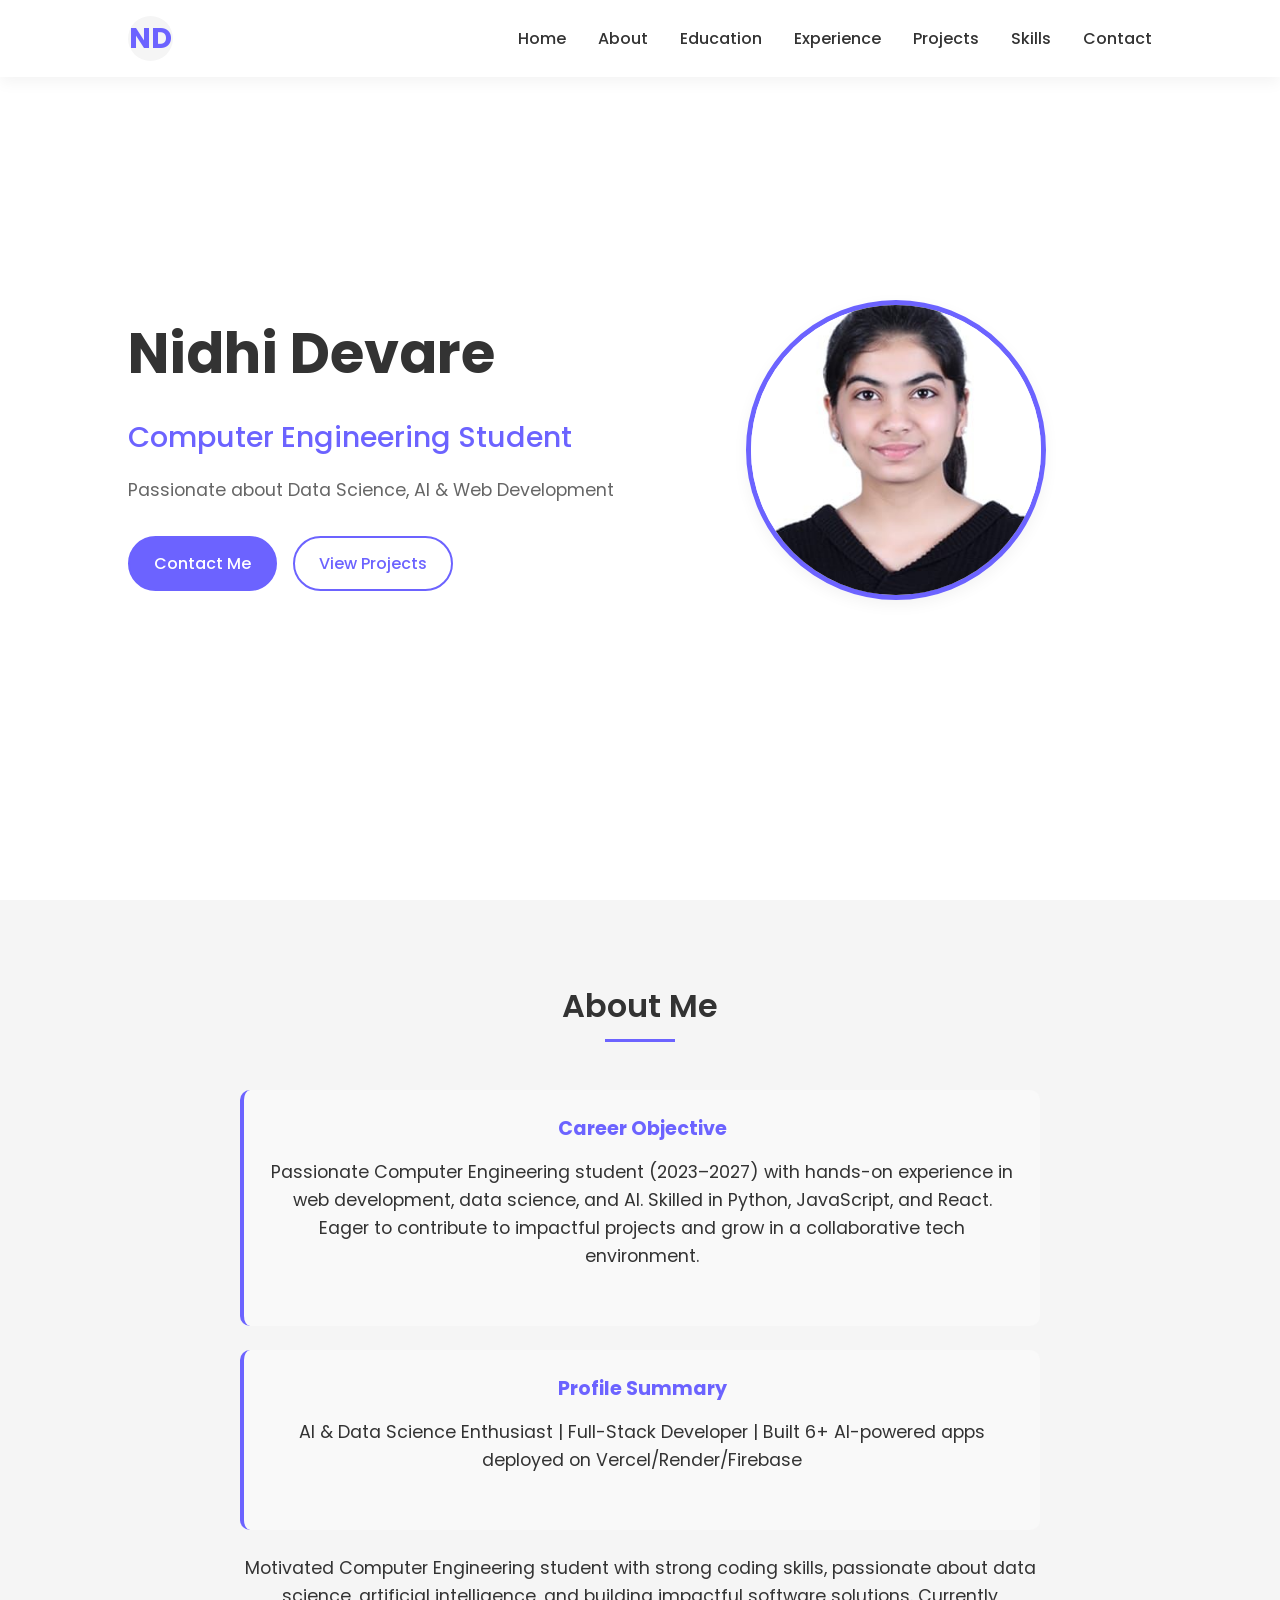
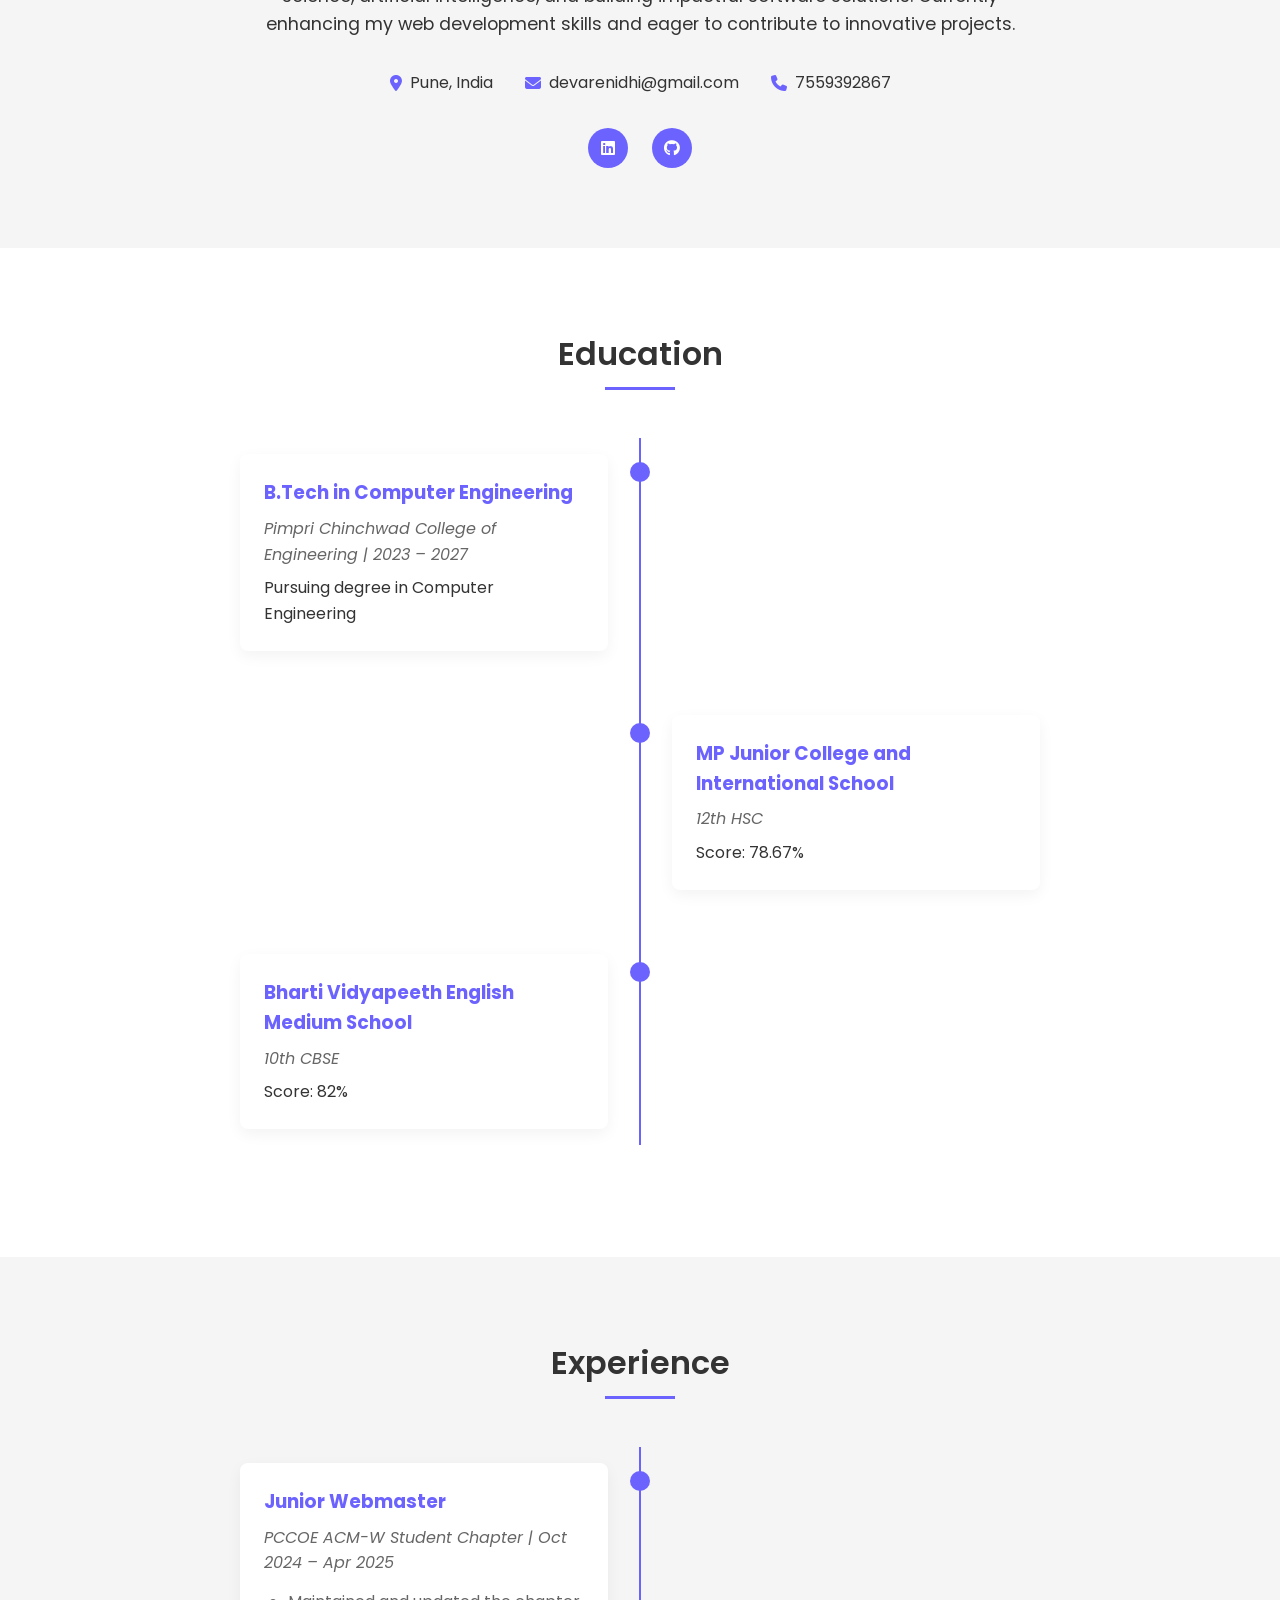
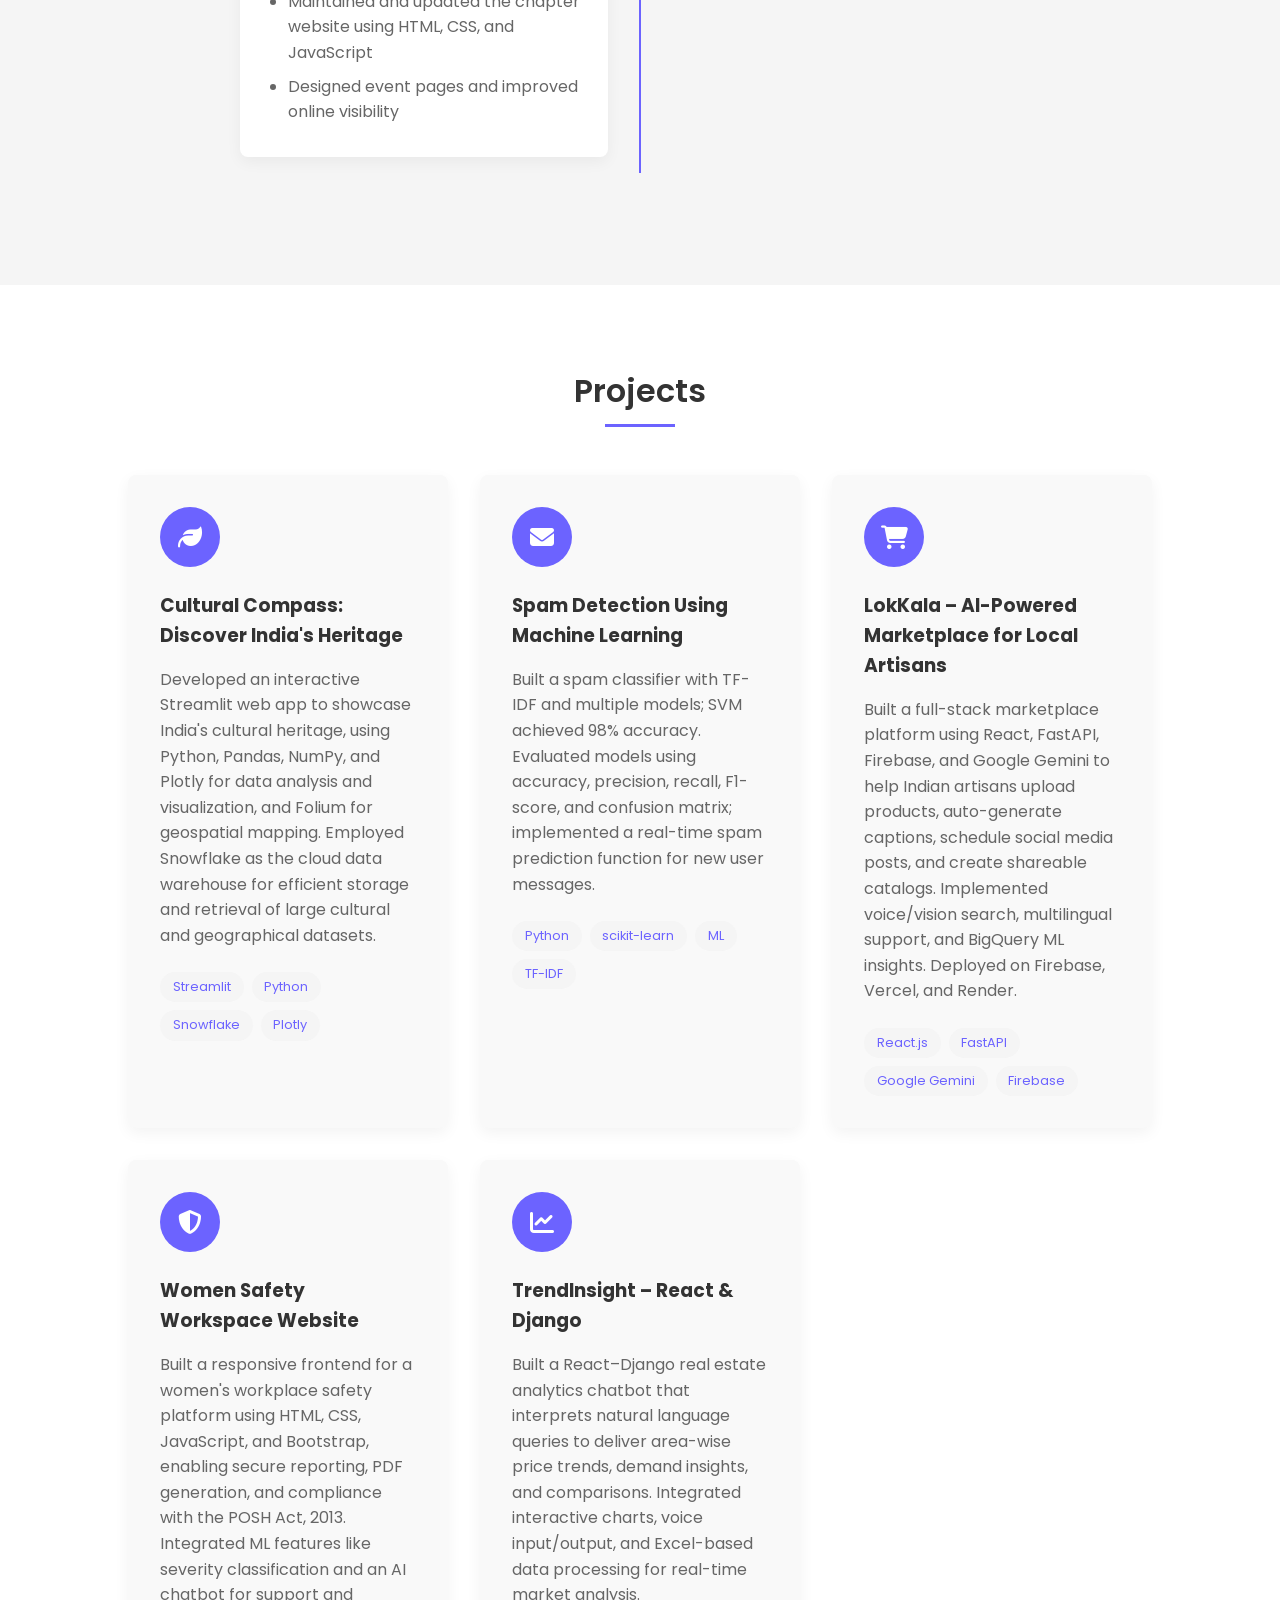
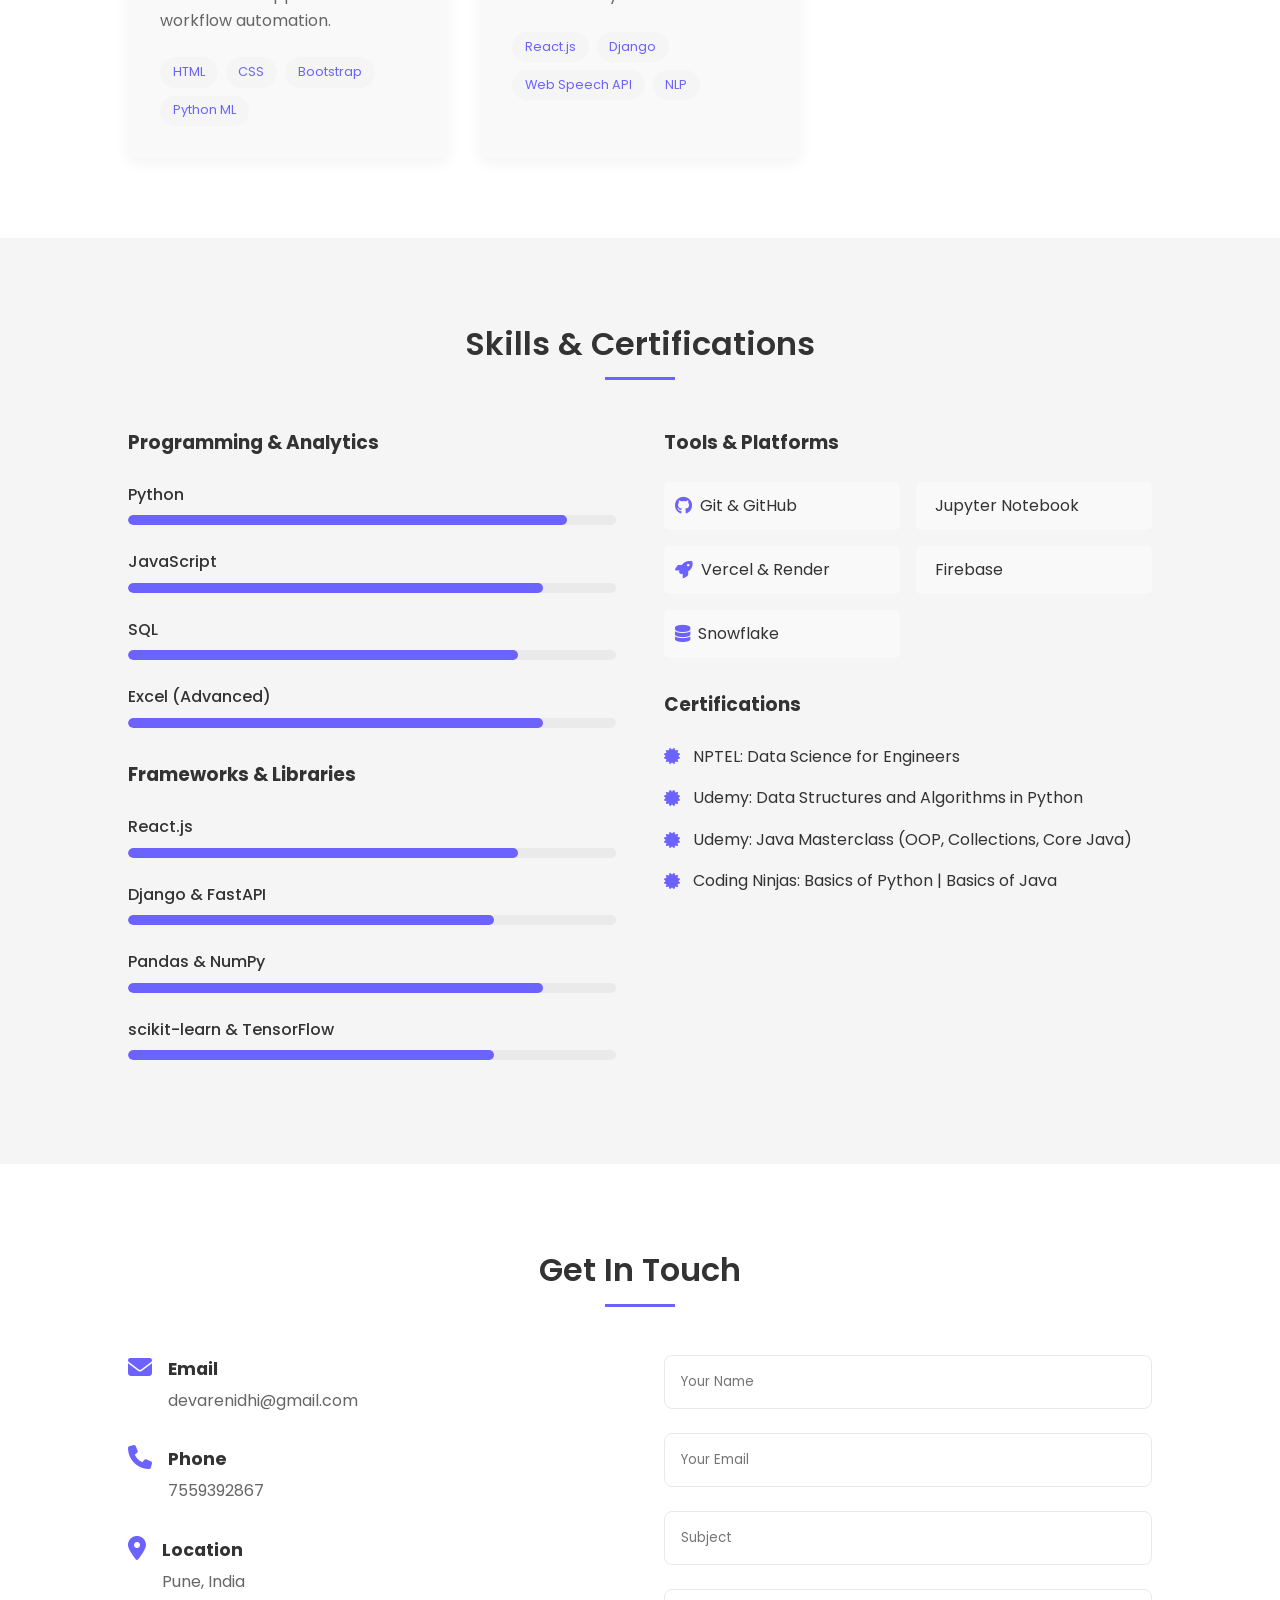
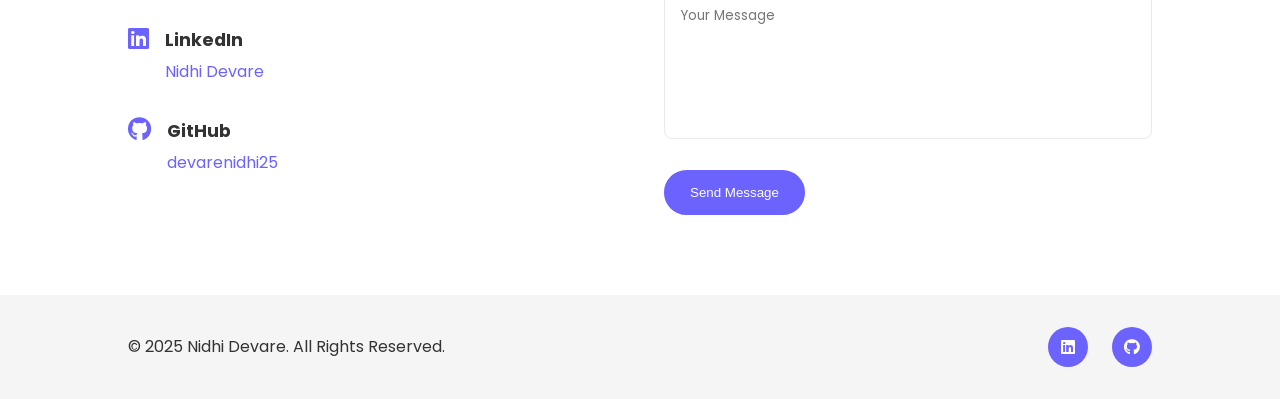
<file: index.html>
<!DOCTYPE html>
<html lang="en">
<head>
    <meta charset="UTF-8">
    <meta name="viewport" content="width=device-width, initial-scale=1.0">
    <title>Nidhi Devare | Portfolio</title>
    <link rel="stylesheet" href="styles.css">
    <link rel="stylesheet" href="https://cdnjs.cloudflare.com/ajax/libs/font-awesome/6.4.0/css/all.min.css">
</head>
<body>
    <header>
        <nav>
            <div class="logo">ND</div>
            <ul class="nav-links">
                <li><a href="#home">Home</a></li>
                <li><a href="#about">About</a></li>
                <li><a href="#education">Education</a></li>
                <li><a href="#experience">Experience</a></li>
                <li><a href="#projects">Projects</a></li>
                <li><a href="#skills">Skills</a></li>
                <li><a href="#contact">Contact</a></li>
            </ul>
        </nav>
    </header>

    <section id="home" class="hero">
        <div class="hero-content">
            <h1>Nidhi Devare</h1>
            <h2>Computer Engineering Student</h2>
            <p>Passionate about Data Science, AI & Web Development</p>
            <div class="hero-buttons">
                <a href="#contact" class="btn primary-btn">Contact Me</a>
                <a href="#projects" class="btn secondary-btn">View Projects</a>
            </div>
        </div>
        <div class="hero-image">
            <img src="nidhi passport.jpeg" alt="Nidhi Devare" class="profile-image">
        </img>
        </div>
    </section>

    <section id="about" class="about">
        <div class="section-header">
            <h2>About Me</h2>
            <div class="underline"></div>
        </div>
        <div class="about-content">
            <div class="objective">
                <h3>Career Objective</h3>
                <p>Passionate Computer Engineering student (2023–2027) with hands-on experience in web development, data science, and AI. Skilled in Python, JavaScript, and React. Eager to contribute to impactful projects and grow in a collaborative tech environment.</p>
            </div>
            <div class="profile-summary">
                <h3>Profile Summary</h3>
                <p>AI & Data Science Enthusiast | Full-Stack Developer | Built 6+ AI-powered apps deployed on Vercel/Render/Firebase</p>
            </div>
            <p style="margin-top: 1.5rem;">Motivated Computer Engineering student with strong coding skills, passionate about data science, artificial intelligence, and building impactful software solutions. Currently enhancing my web development skills and eager to contribute to innovative projects.</p>
            <div class="personal-info">
                <div class="info-item">
                    <i class="fas fa-map-marker-alt"></i>
                    <span>Pune, India</span>
                </div>
                <div class="info-item">
                    <i class="fas fa-envelope"></i>
                    <span>devarenidhi@gmail.com</span>
                </div>
                <div class="info-item">
                    <i class="fas fa-phone"></i>
                    <span>7559392867</span>
                </div>
            </div>
            <div class="social-links">
                <a href="https://www.linkedin.com/in/nidhi-devare-a52881272/" target="_blank" class="social-link">
                    <i class="fab fa-linkedin"></i>
                </a>
                <a href="https://github.com/devarenidhi25" target="_blank" class="social-link">
                    <i class="fab fa-github"></i>
                </a>
            </div>
        </div>
    </section>

    <section id="education" class="education">
        <div class="section-header">
            <h2>Education</h2>
            <div class="underline"></div>
        </div>
        <div class="timeline">
            <div class="timeline-item">
                <div class="timeline-dot"></div>
                <div class="timeline-content">
                    <h3>B.Tech in Computer Engineering</h3>
                    <p class="timeline-date">Pimpri Chinchwad College of Engineering | 2023 – 2027</p>
                    <p>Pursuing degree in Computer Engineering</p>
                </div>
            </div>
            <div class="timeline-item">
                <div class="timeline-dot"></div>
                <div class="timeline-content">
                    <h3>MP Junior College and International School</h3>
                    <p class="timeline-date">12th HSC</p>
                    <p>Score: 78.67%</p>
                </div>
            </div>
            <div class="timeline-item">
                <div class="timeline-dot"></div>
                <div class="timeline-content">
                    <h3>Bharti Vidyapeeth English Medium School</h3>
                    <p class="timeline-date">10th CBSE</p>
                    <p>Score: 82%</p>
                </div>
            </div>
        </div>
    </section>

    <section id="experience" class="experience">
        <div class="section-header">
            <h2>Experience</h2>
            <div class="underline"></div>
        </div>
        <div class="timeline">
            <div class="timeline-item">
                <div class="timeline-dot"></div>
                <div class="timeline-content">
                    <h3>Junior Webmaster</h3>
                    <p class="timeline-date">PCCOE ACM-W Student Chapter | Oct 2024 – Apr 2025</p>
                    <ul class="experience-list">
                        <li>Maintained and updated the chapter website using HTML, CSS, and JavaScript</li>
                        <li>Designed event pages and improved online visibility</li>
                    </ul>
                </div>
            </div>
        </div>
    </section>

    <section id="projects" class="projects">
        <div class="section-header">
            <h2>Projects</h2>
            <div class="underline"></div>
        </div>
        <div class="project-cards">
            <div class="project-card">
                <div class="project-icon">
                    <i class="fas fa-leaf"></i>
                </div>
                <h3>Cultural Compass: Discover India's Heritage</h3>
                <p>Developed an interactive Streamlit web app to showcase India's cultural heritage, using Python, Pandas, NumPy, and Plotly for data analysis and visualization, and Folium for geospatial mapping. Employed Snowflake as the cloud data warehouse for efficient storage and retrieval of large cultural and geographical datasets.</p>
                <div class="project-tags">
                    <span>Streamlit</span>
                    <span>Python</span>
                    <span>Snowflake</span>
                    <span>Plotly</span>
                </div>
            </div>
            <div class="project-card">
                <div class="project-icon">
                    <i class="fas fa-envelope"></i>
                </div>
                <h3>Spam Detection Using Machine Learning</h3>
                <p>Built a spam classifier with TF-IDF and multiple models; SVM achieved 98% accuracy. Evaluated models using accuracy, precision, recall, F1-score, and confusion matrix; implemented a real-time spam prediction function for new user messages.</p>
                <div class="project-tags">
                    <span>Python</span>
                    <span>scikit-learn</span>
                    <span>ML</span>
                    <span>TF-IDF</span>
                </div>
            </div>
            <div class="project-card">
                <div class="project-icon">
                    <i class="fas fa-shopping-cart"></i>
                </div>
                <h3>LokKala – AI-Powered Marketplace for Local Artisans</h3>
                <p>Built a full-stack marketplace platform using React, FastAPI, Firebase, and Google Gemini to help Indian artisans upload products, auto-generate captions, schedule social media posts, and create shareable catalogs. Implemented voice/vision search, multilingual support, and BigQuery ML insights. Deployed on Firebase, Vercel, and Render.</p>
                <div class="project-tags">
                    <span>React.js</span>
                    <span>FastAPI</span>
                    <span>Google Gemini</span>
                    <span>Firebase</span>
                </div>
            </div>
            <div class="project-card">
                <div class="project-icon">
                    <i class="fas fa-shield-alt"></i>
                </div>
                <h3>Women Safety Workspace Website</h3>
                <p>Built a responsive frontend for a women's workplace safety platform using HTML, CSS, JavaScript, and Bootstrap, enabling secure reporting, PDF generation, and compliance with the POSH Act, 2013. Integrated ML features like severity classification and an AI chatbot for support and workflow automation.</p>
                <div class="project-tags">
                    <span>HTML</span>
                    <span>CSS</span>
                    <span>Bootstrap</span>
                    <span>Python ML</span>
                </div>
            </div>
            <div class="project-card">
                <div class="project-icon">
                    <i class="fas fa-chart-line"></i>
                </div>
                <h3>TrendInsight – React & Django</h3>
                <p>Built a React–Django real estate analytics chatbot that interprets natural language queries to deliver area-wise price trends, demand insights, and comparisons. Integrated interactive charts, voice input/output, and Excel-based data processing for real-time market analysis.</p>
                <div class="project-tags">
                    <span>React.js</span>
                    <span>Django</span>
                    <span>Web Speech API</span>
                    <span>NLP</span>
                </div>
            </div>
        </div>
    </section>

    <section id="skills" class="skills">
        <div class="section-header">
            <h2>Skills & Certifications</h2>
            <div class="underline"></div>
        </div>
        <div class="skills-container">
            <div class="skills-column">
                <h3>Programming & Analytics</h3>
                <div class="skill-bars">
                    <div class="skill">
                        <div class="skill-name">Python</div>
                        <div class="skill-bar">
                            <div class="skill-level" style="width: 90%"></div>
                        </div>
                    </div>
                    <div class="skill">
                        <div class="skill-name">JavaScript</div>
                        <div class="skill-bar">
                            <div class="skill-level" style="width: 85%"></div>
                        </div>
                    </div>
                    <div class="skill">
                        <div class="skill-name">SQL</div>
                        <div class="skill-bar">
                            <div class="skill-level" style="width: 80%"></div>
                        </div>
                    </div>
                    <div class="skill">
                        <div class="skill-name">Excel (Advanced)</div>
                        <div class="skill-bar">
                            <div class="skill-level" style="width: 85%"></div>
                        </div>
                    </div>
                </div>
                <h3 style="margin-top: 2rem;">Frameworks & Libraries</h3>
                <div class="skill-bars">
                    <div class="skill">
                        <div class="skill-name">React.js</div>
                        <div class="skill-bar">
                            <div class="skill-level" style="width: 80%"></div>
                        </div>
                    </div>
                    <div class="skill">
                        <div class="skill-name">Django & FastAPI</div>
                        <div class="skill-bar">
                            <div class="skill-level" style="width: 75%"></div>
                        </div>
                    </div>
                    <div class="skill">
                        <div class="skill-name">Pandas & NumPy</div>
                        <div class="skill-bar">
                            <div class="skill-level" style="width: 85%"></div>
                        </div>
                    </div>
                    <div class="skill">
                        <div class="skill-name">scikit-learn & TensorFlow</div>
                        <div class="skill-bar">
                            <div class="skill-level" style="width: 75%"></div>
                        </div>
                    </div>
                </div>
            </div>
            <div class="skills-column">
                <h3>Tools & Platforms</h3>
                <ul class="tool-list">
                    <li><i class="fab fa-github"></i> Git & GitHub</li>
                    <li><i class="fas fa-notebook"></i> Jupyter Notebook</li>
                    <li><i class="fas fa-rocket"></i> Vercel & Render</li>
                    <li><i class="fab fa-firebase"></i> Firebase</li>
                    <li><i class="fas fa-database"></i> Snowflake</li>
                </ul>
                <h3 style="margin-top: 2rem;">Certifications</h3>
                <ul class="certification-list">
                    <li>
                        <i class="fas fa-certificate"></i>
                        <span>NPTEL: Data Science for Engineers</span>
                    </li>
                    <li>
                        <i class="fas fa-certificate"></i>
                        <span>Udemy: Data Structures and Algorithms in Python</span>
                    </li>
                    <li>
                        <i class="fas fa-certificate"></i>
                        <span>Udemy: Java Masterclass (OOP, Collections, Core Java)</span>
                    </li>
                    <li>
                        <i class="fas fa-certificate"></i>
                        <span>Coding Ninjas: Basics of Python | Basics of Java</span>
                    </li>
                </ul>
            </div>
        </div>
    </section>

    <section id="contact" class="contact">
        <div class="section-header">
            <h2>Get In Touch</h2>
            <div class="underline"></div>
        </div>
        <div class="contact-container">
            <div class="contact-info">
                <div class="contact-item">
                    <i class="fas fa-envelope"></i>
                    <div>
                        <h3>Email</h3>
                        <p>devarenidhi@gmail.com</p>
                    </div>
                </div>
                <div class="contact-item">
                    <i class="fas fa-phone"></i>
                    <div>
                        <h3>Phone</h3>
                        <p>7559392867</p>
                    </div>
                </div>
                <div class="contact-item">
                    <i class="fas fa-map-marker-alt"></i>
                    <div>
                        <h3>Location</h3>
                        <p>Pune, India</p>
                    </div>
                </div>
                <div class="contact-item">
                    <i class="fab fa-linkedin"></i>
                    <div>
                        <h3>LinkedIn</h3>
                        <p><a href="https://www.linkedin.com/in/nidhi-devare-a52881272/" target="_blank">Nidhi Devare</a></p>
                    </div>
                </div>
                <div class="contact-item">
                    <i class="fab fa-github"></i>
                    <div>
                        <h3>GitHub</h3>
                        <p><a href="https://github.com/devarenidhi25" target="_blank">devarenidhi25</a></p>
                    </div>
                </div>
            </div>
            <div class="contact-form">
                <form>
                    <div class="form-group">
                        <input type="text" placeholder="Your Name" required>
                    </div>
                    <div class="form-group">
                        <input type="email" placeholder="Your Email" required>
                    </div>
                    <div class="form-group">
                        <input type="text" placeholder="Subject" required>
                    </div>
                    <div class="form-group">
                        <textarea placeholder="Your Message" required></textarea>
                    </div>
                    <button type="submit" class="btn primary-btn">Send Message</button>
                </form>
            </div>
        </div>
    </section>

    <footer>
        <div class="footer-content">
            <p>&copy; 2025 Nidhi Devare. All Rights Reserved.</p>
            <div class="social-links">
                <a href="https://www.linkedin.com/in/nidhi-devare-a52881272/" target="_blank" class="social-link">
                    <i class="fab fa-linkedin"></i>
                </a>
                <a href="https://github.com/devarenidhi25" target="_blank" class="social-link">
                    <i class="fab fa-github"></i>
                </a>
            </div>
        </div>
    </footer>
</body>
</html>
</file>
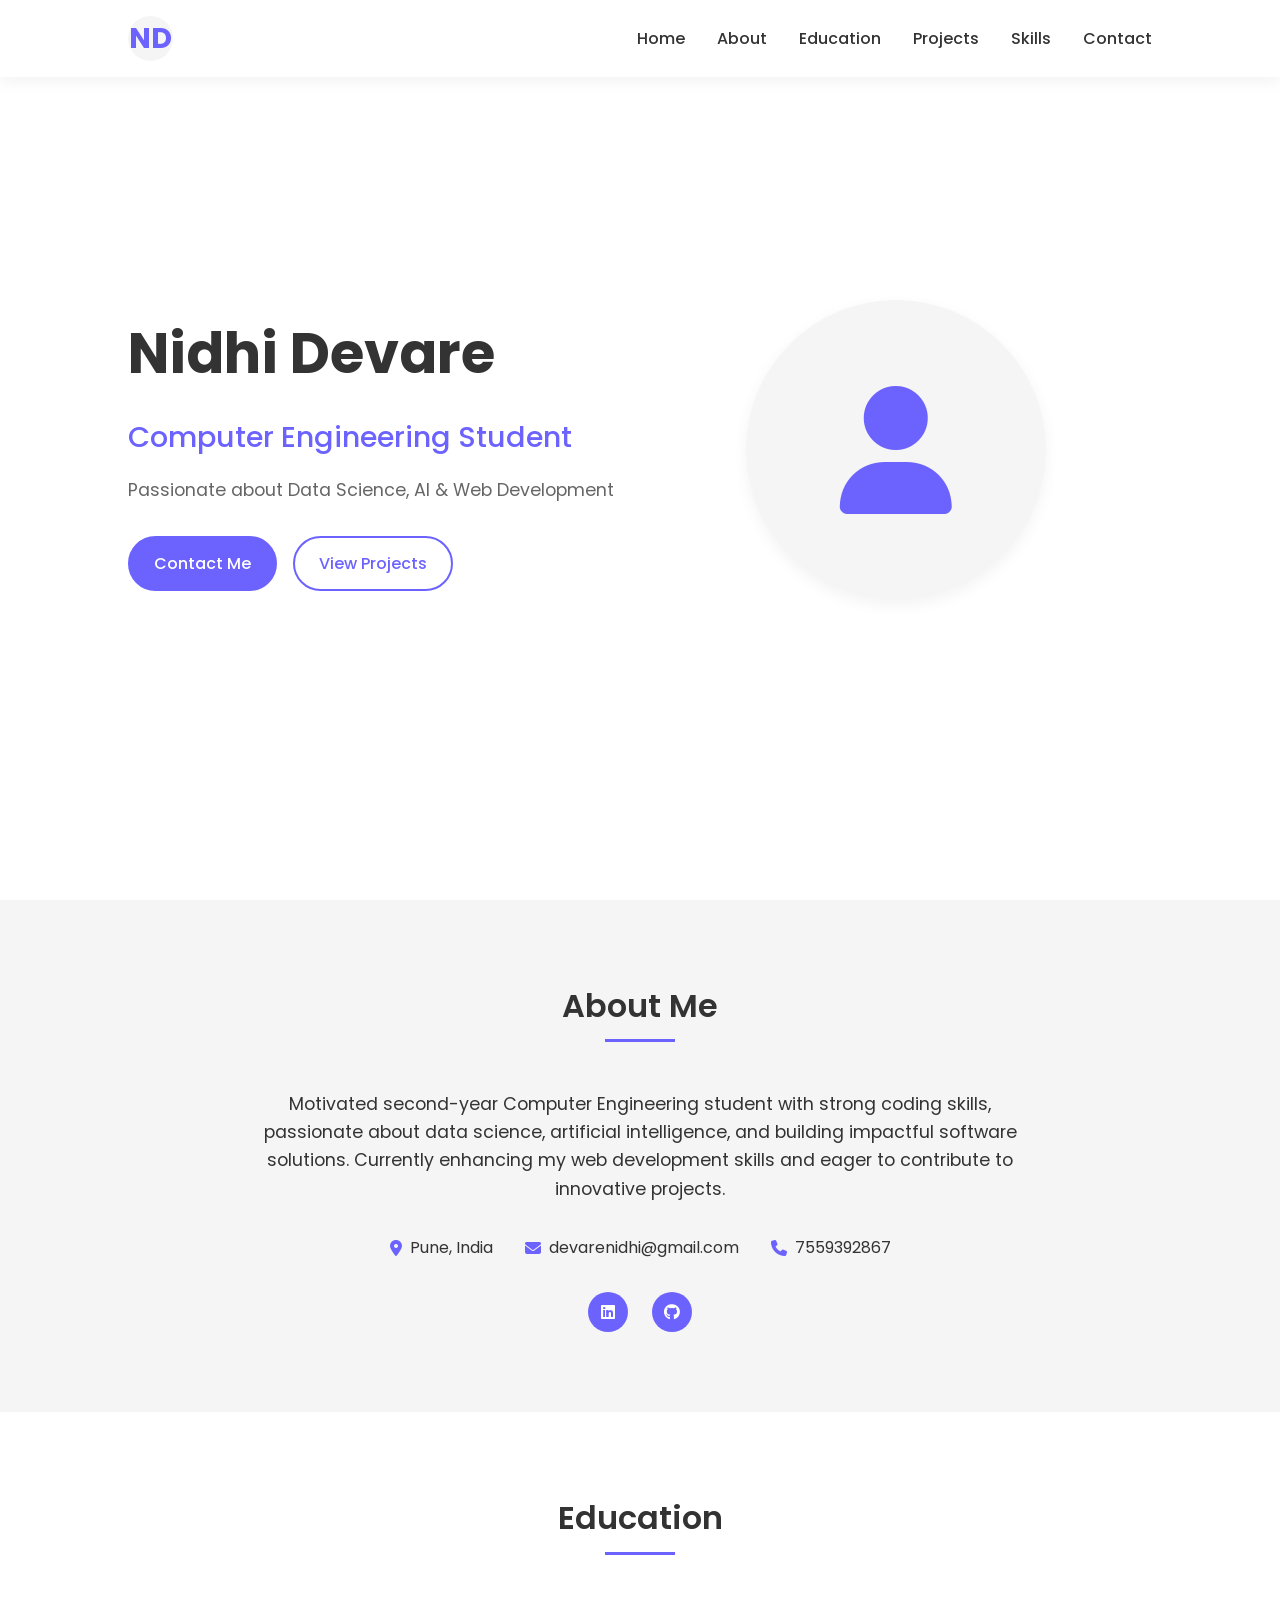
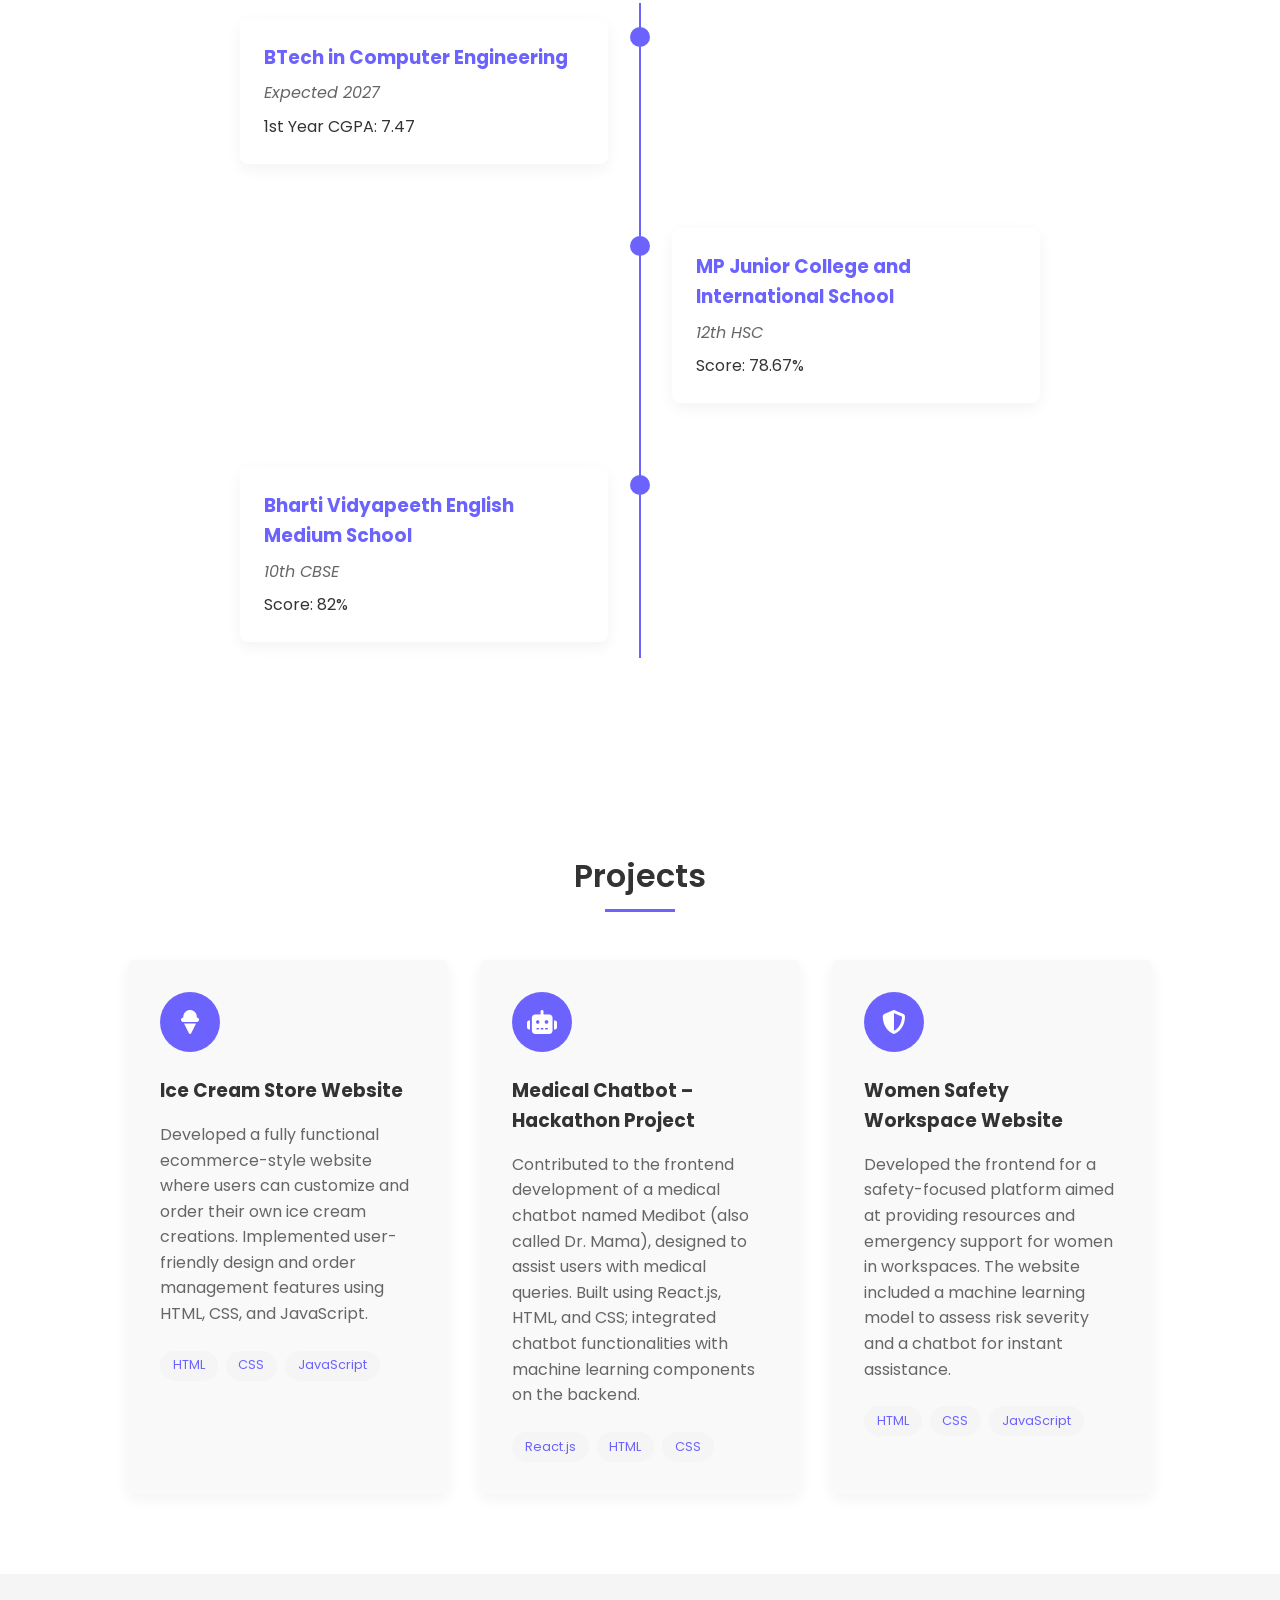
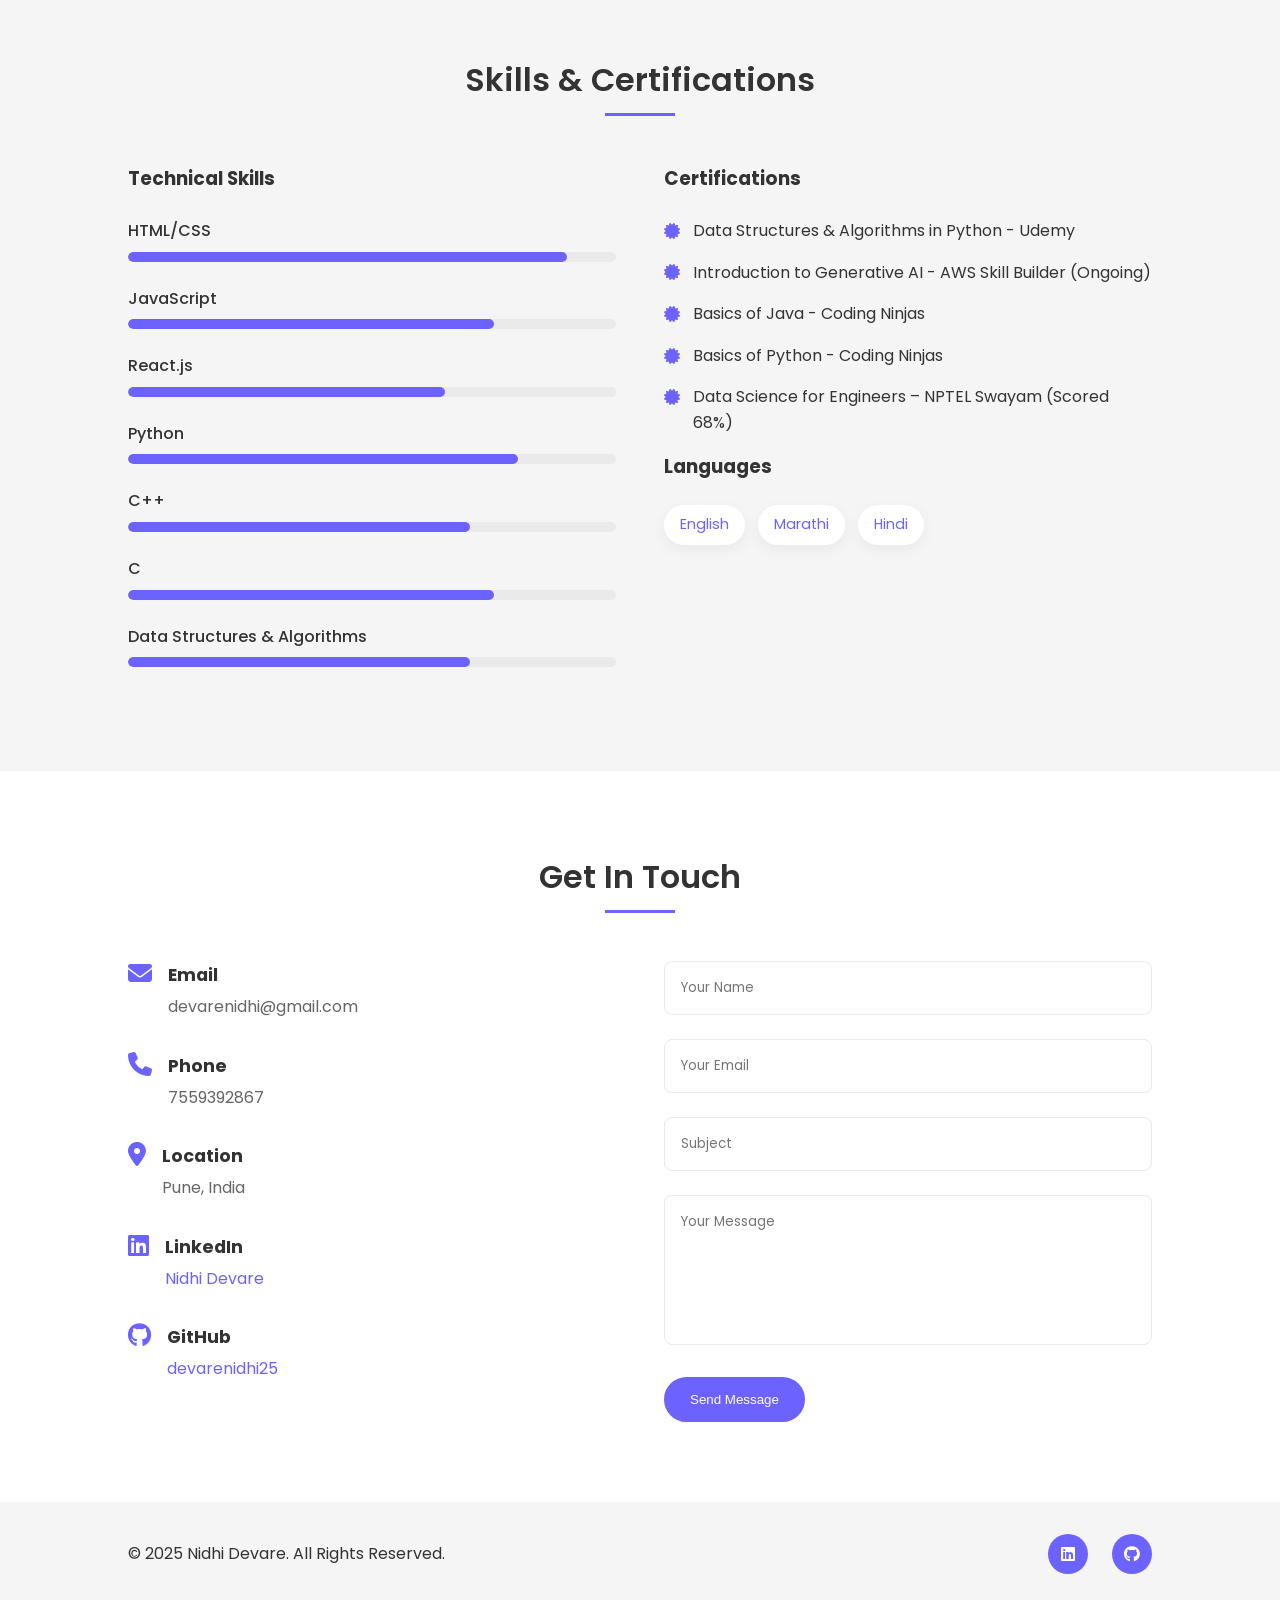
<file: portfolio/index.html>
<!DOCTYPE html>
<html lang="en">
<head>
    <meta charset="UTF-8">
    <meta name="viewport" content="width=device-width, initial-scale=1.0">
    <title>Nidhi Devare | Portfolio</title>
    <link rel="stylesheet" href="styles.css">
    <link rel="stylesheet" href="https://cdnjs.cloudflare.com/ajax/libs/font-awesome/6.4.0/css/all.min.css">
</head>
<body>
    <header>
        <nav>
            <div class="logo">ND</div>
            <ul class="nav-links">
                <li><a href="#home">Home</a></li>
                <li><a href="#about">About</a></li>
                <li><a href="#education">Education</a></li>
                <li><a href="#projects">Projects</a></li>
                <li><a href="#skills">Skills</a></li>
                <li><a href="#contact">Contact</a></li>
            </ul>
        </nav>
    </header>

    <section id="home" class="hero">
        <div class="hero-content">
            <h1>Nidhi Devare</h1>
            <h2>Computer Engineering Student</h2>
            <p>Passionate about Data Science, AI & Web Development</p>
            <div class="hero-buttons">
                <a href="#contact" class="btn primary-btn">Contact Me</a>
                <a href="#projects" class="btn secondary-btn">View Projects</a>
            </div>
        </div>
        <div class="hero-image">
            <div class="profile-placeholder">
                <i class="fas fa-user"></i>
            </div>
        </div>
    </section>

    <section id="about" class="about">
        <div class="section-header">
            <h2>About Me</h2>
            <div class="underline"></div>
        </div>
        <div class="about-content">
            <p>Motivated second-year Computer Engineering student with strong coding skills, passionate about data science, artificial intelligence, and building impactful software solutions. Currently enhancing my web development skills and eager to contribute to innovative projects.</p>
            <div class="personal-info">
                <div class="info-item">
                    <i class="fas fa-map-marker-alt"></i>
                    <span>Pune, India</span>
                </div>
                <div class="info-item">
                    <i class="fas fa-envelope"></i>
                    <span>devarenidhi@gmail.com</span>
                </div>
                <div class="info-item">
                    <i class="fas fa-phone"></i>
                    <span>7559392867</span>
                </div>
            </div>
            <div class="social-links">
                <a href="https://www.linkedin.com/in/nidhi-devare-a52881272/" target="_blank" class="social-link">
                    <i class="fab fa-linkedin"></i>
                </a>
                <a href="https://github.com/devarenidhi25" target="_blank" class="social-link">
                    <i class="fab fa-github"></i>
                </a>
            </div>
        </div>
    </section>

    <section id="education" class="education">
        <div class="section-header">
            <h2>Education</h2>
            <div class="underline"></div>
        </div>
        <div class="timeline">
            <div class="timeline-item">
                <div class="timeline-dot"></div>
                <div class="timeline-content">
                    <h3>BTech in Computer Engineering</h3>
                    <p class="timeline-date">Expected 2027</p>
                    <p>1st Year CGPA: 7.47</p>
                </div>
            </div>
            <div class="timeline-item">
                <div class="timeline-dot"></div>
                <div class="timeline-content">
                    <h3>MP Junior College and International School</h3>
                    <p class="timeline-date">12th HSC</p>
                    <p>Score: 78.67%</p>
                </div>
            </div>
            <div class="timeline-item">
                <div class="timeline-dot"></div>
                <div class="timeline-content">
                    <h3>Bharti Vidyapeeth English Medium School</h3>
                    <p class="timeline-date">10th CBSE</p>
                    <p>Score: 82%</p>
                </div>
            </div>
        </div>
    </section>

    <section id="projects" class="projects">
        <div class="section-header">
            <h2>Projects</h2>
            <div class="underline"></div>
        </div>
        <div class="project-cards">
            <div class="project-card">
                <div class="project-icon">
                    <i class="fas fa-ice-cream"></i>
                </div>
                <h3>Ice Cream Store Website</h3>
                <p>Developed a fully functional ecommerce-style website where users can customize and order their own ice cream creations. Implemented user-friendly design and order management features using HTML, CSS, and JavaScript.</p>
                <div class="project-tags">
                    <span>HTML</span>
                    <span>CSS</span>
                    <span>JavaScript</span>
                </div>
            </div>
            <div class="project-card">
                <div class="project-icon">
                    <i class="fas fa-robot"></i>
                </div>
                <h3>Medical Chatbot – Hackathon Project</h3>
                <p>Contributed to the frontend development of a medical chatbot named Medibot (also called Dr. Mama), designed to assist users with medical queries. Built using React.js, HTML, and CSS; integrated chatbot functionalities with machine learning components on the backend.</p>
                <div class="project-tags">
                    <span>React.js</span>
                    <span>HTML</span>
                    <span>CSS</span>
                </div>
            </div>
            <div class="project-card">
                <div class="project-icon">
                    <i class="fas fa-shield-alt"></i>
                </div>
                <h3>Women Safety Workspace Website</h3>
                <p>Developed the frontend for a safety-focused platform aimed at providing resources and emergency support for women in workspaces. The website included a machine learning model to assess risk severity and a chatbot for instant assistance.</p>
                <div class="project-tags">
                    <span>HTML</span>
                    <span>CSS</span>
                    <span>JavaScript</span>
                </div>
            </div>
        </div>
    </section>

    <section id="skills" class="skills">
        <div class="section-header">
            <h2>Skills & Certifications</h2>
            <div class="underline"></div>
        </div>
        <div class="skills-container">
            <div class="skills-column">
                <h3>Technical Skills</h3>
                <div class="skill-bars">
                    <div class="skill">
                        <div class="skill-name">HTML/CSS</div>
                        <div class="skill-bar">
                            <div class="skill-level" style="width: 90%"></div>
                        </div>
                    </div>
                    <div class="skill">
                        <div class="skill-name">JavaScript</div>
                        <div class="skill-bar">
                            <div class="skill-level" style="width: 75%"></div>
                        </div>
                    </div>
                    <div class="skill">
                        <div class="skill-name">React.js</div>
                        <div class="skill-bar">
                            <div class="skill-level" style="width: 65%"></div>
                        </div>
                    </div>
                    <div class="skill">
                        <div class="skill-name">Python</div>
                        <div class="skill-bar">
                            <div class="skill-level" style="width: 80%"></div>
                        </div>
                    </div>
                    <div class="skill">
                        <div class="skill-name">C++</div>
                        <div class="skill-bar">
                            <div class="skill-level" style="width: 70%"></div>
                        </div>
                    </div>
                    <div class="skill">
                        <div class="skill-name">C</div>
                        <div class="skill-bar">
                            <div class="skill-level" style="width: 75%"></div>
                        </div>
                    </div>
                    <div class="skill">
                        <div class="skill-name">Data Structures & Algorithms</div>
                        <div class="skill-bar">
                            <div class="skill-level" style="width: 70%"></div>
                        </div>
                    </div>
                </div>
            </div>
            <div class="skills-column">
                <h3>Certifications</h3>
                <ul class="certification-list">
                    <li>
                        <i class="fas fa-certificate"></i>
                        <span>Data Structures & Algorithms in Python - Udemy</span>
                    </li>
                    <li>
                        <i class="fas fa-certificate"></i>
                        <span>Introduction to Generative AI - AWS Skill Builder (Ongoing)</span>
                    </li>
                    <li>
                        <i class="fas fa-certificate"></i>
                        <span>Basics of Java - Coding Ninjas</span>
                    </li>
                    <li>
                        <i class="fas fa-certificate"></i>
                        <span>Basics of Python - Coding Ninjas</span>
                    </li>
                    <li>
                        <i class="fas fa-certificate"></i>
                        <span>Data Science for Engineers – NPTEL Swayam (Scored 68%)</span>
                    </li>
                </ul>
                <h3>Languages</h3>
                <div class="languages">
                    <span class="language-tag">English</span>
                    <span class="language-tag">Marathi</span>
                    <span class="language-tag">Hindi</span>
                </div>
            </div>
        </div>
    </section>

    <section id="contact" class="contact">
        <div class="section-header">
            <h2>Get In Touch</h2>
            <div class="underline"></div>
        </div>
        <div class="contact-container">
            <div class="contact-info">
                <div class="contact-item">
                    <i class="fas fa-envelope"></i>
                    <div>
                        <h3>Email</h3>
                        <p>devarenidhi@gmail.com</p>
                    </div>
                </div>
                <div class="contact-item">
                    <i class="fas fa-phone"></i>
                    <div>
                        <h3>Phone</h3>
                        <p>7559392867</p>
                    </div>
                </div>
                <div class="contact-item">
                    <i class="fas fa-map-marker-alt"></i>
                    <div>
                        <h3>Location</h3>
                        <p>Pune, India</p>
                    </div>
                </div>
                <div class="contact-item">
                    <i class="fab fa-linkedin"></i>
                    <div>
                        <h3>LinkedIn</h3>
                        <p><a href="https://www.linkedin.com/in/nidhi-devare-a52881272/" target="_blank">Nidhi Devare</a></p>
                    </div>
                </div>
                <div class="contact-item">
                    <i class="fab fa-github"></i>
                    <div>
                        <h3>GitHub</h3>
                        <p><a href="https://github.com/devarenidhi25" target="_blank">devarenidhi25</a></p>
                    </div>
                </div>
            </div>
            <div class="contact-form">
                <form>
                    <div class="form-group">
                        <input type="text" placeholder="Your Name" required>
                    </div>
                    <div class="form-group">
                        <input type="email" placeholder="Your Email" required>
                    </div>
                    <div class="form-group">
                        <input type="text" placeholder="Subject" required>
                    </div>
                    <div class="form-group">
                        <textarea placeholder="Your Message" required></textarea>
                    </div>
                    <button type="submit" class="btn primary-btn">Send Message</button>
                </form>
            </div>
        </div>
    </section>

    <footer>
        <div class="footer-content">
            <p>&copy; 2025 Nidhi Devare. All Rights Reserved.</p>
            <div class="social-links">
                <a href="https://www.linkedin.com/in/nidhi-devare-a52881272/" target="_blank" class="social-link">
                    <i class="fab fa-linkedin"></i>
                </a>
                <a href="https://github.com/devarenidhi25" target="_blank" class="social-link">
                    <i class="fab fa-github"></i>
                </a>
            </div>
        </div>
    </footer>
</body>
</html>
</file>
<file: styles.css>
/* Base Styles */
@import url("https://fonts.googleapis.com/css2?family=Poppins:wght@300;400;500;600;700&display=swap");

:root {
  --primary-color: #6c63ff;
  --secondary-color: #f5f5f5;
  --text-color: #333;
  --light-text: #666;
  --background: #ffffff;
  --card-bg: #f9f9f9;
  --border-color: #eaeaea;
  --shadow: 0 5px 15px rgba(0, 0, 0, 0.05);
  --transition: all 0.3s ease;
}

/* Animations */
@keyframes fadeInUp {
  from {
    opacity: 0;
    transform: translateY(30px);
  }
  to {
    opacity: 1;
    transform: translateY(0);
  }
}

@keyframes float {
  0%, 100% {
    transform: translateY(0px);
  }
  50% {
    transform: translateY(-15px);
  }
}

@keyframes pulse {
  0%, 100% {
    box-shadow: 0 5px 15px rgba(0, 0, 0, 0.05), 0 0 0 0 rgba(108, 99, 255, 0.7);
  }
  50% {
    box-shadow: 0 5px 15px rgba(0, 0, 0, 0.05), 0 0 0 10px rgba(108, 99, 255, 0);
  }
}

* {
  margin: 0;
  padding: 0;
  box-sizing: border-box;
}

html {
  scroll-behavior: smooth;
}

body {
  font-family: "Poppins", sans-serif;
  line-height: 1.6;
  color: var(--text-color);
  background-color: var(--background);
}

a {
  text-decoration: none;
  color: inherit;
}

ul {
  list-style: none;
}

.section-header {
  text-align: center;
  margin-bottom: 3rem;
}

.section-header h2 {
  font-size: 2rem;
  font-weight: 600;
  color: var(--text-color);
  margin-bottom: 0.5rem;
}

.underline {
  height: 3px;
  width: 70px;
  background-color: var(--primary-color);
  margin: 0 auto;
}

.btn {
  display: inline-block;
  padding: 0.8rem 1.5rem;
  border-radius: 30px;
  font-weight: 500;
  cursor: pointer;
  transition: var(--transition);
}

.primary-btn {
  background-color: var(--primary-color);
  color: white;
  border: 2px solid var(--primary-color);
}

.primary-btn:hover {
  background-color: transparent;
  color: var(--primary-color);
}

.secondary-btn {
  background-color: transparent;
  color: var(--primary-color);
  border: 2px solid var(--primary-color);
}

.secondary-btn:hover {
  background-color: var(--primary-color);
  color: white;
}

section {
  padding: 5rem 10%;
}

/* Header & Navigation */
header {
  position: fixed;
  top: 0;
  left: 0;
  width: 100%;
  background-color: rgba(255, 255, 255, 0.95);
  box-shadow: var(--shadow);
  z-index: 1000;
  padding: 1rem 10%;
}

nav {
  display: flex;
  justify-content: space-between;
  align-items: center;
}

.logo {
  font-size: 1.8rem;
  font-weight: 700;
  color: var(--primary-color);
  background-color: var(--secondary-color);
  width: 45px;
  height: 45px;
  border-radius: 50%;
  display: flex;
  align-items: center;
  justify-content: center;
}

.nav-links {
  display: flex;
  gap: 2rem;
}

.nav-links a {
  font-weight: 500;
  transition: var(--transition);
}

.nav-links a:hover {
  color: var(--primary-color);
}

/* Hero Section */
.hero {
  min-height: 100vh;
  display: flex;
  align-items: center;
  justify-content: space-between;
  padding-top: 5rem;
}

.hero-content {
  flex: 1;
}

.hero-content h1 {
  font-size: 3.5rem;
  font-weight: 700;
  margin-bottom: 1rem;
  color: var(--text-color);
}

.hero-content h2 {
  font-size: 1.8rem;
  font-weight: 500;
  color: var(--primary-color);
  margin-bottom: 1rem;
}

.hero-content p {
  font-size: 1.1rem;
  color: var(--light-text);
  margin-bottom: 2rem;
}

.hero-buttons {
  display: flex;
  gap: 1rem;
}

.hero-image {
  flex: 1;
  display: flex;
  justify-content: center;
  align-items: center;
}

.profile-placeholder {
  width: 300px;
  height: 300px;
  background-color: var(--secondary-color);
  border-radius: 50%;
  display: flex;
  justify-content: center;
  align-items: center;
  box-shadow: var(--shadow);
}

.profile-placeholder i {
  font-size: 8rem;
  color: var(--primary-color);
}

.profile-image {
  width: 300px;
  height: 300px;
  border-radius: 50%;
  object-fit: cover;
  box-shadow: var(--shadow);
  border: 5px solid var(--primary-color);
  animation: fadeInUp 0.8s ease-out, float 4s ease-in-out infinite, pulse 2s ease-in-out infinite;
  transition: transform 0.3s ease;
}

.profile-image:hover {
  transform: scale(1.05);
}

/* About Section */
.about {
  background-color: var(--secondary-color);
}

.about-content {
  max-width: 800px;
  margin: 0 auto;
  text-align: center;
}

.about-content p {
  margin-bottom: 2rem;
  font-size: 1.1rem;
}

.personal-info {
  display: flex;
  justify-content: center;
  flex-wrap: wrap;
  gap: 2rem;
  margin-bottom: 2rem;
}

.info-item {
  display: flex;
  align-items: center;
  gap: 0.5rem;
}

.info-item i {
  color: var(--primary-color);
}

.social-links {
  display: flex;
  justify-content: center;
  gap: 1.5rem;
}

.social-link {
  width: 40px;
  height: 40px;
  background-color: var(--primary-color);
  color: white;
  border-radius: 50%;
  display: flex;
  justify-content: center;
  align-items: center;
  transition: var(--transition);
}

.social-link:hover {
  transform: translateY(-5px);
}

/* Education Section */
.timeline {
  position: relative;
  max-width: 800px;
  margin: 0 auto;
}

.timeline::before {
  content: "";
  position: absolute;
  width: 2px;
  background-color: var(--primary-color);
  top: 0;
  bottom: 0;
  left: 50%;
  transform: translateX(-50%);
}

.timeline-item {
  padding: 1rem 0;
  position: relative;
  width: 50%;
  left: 0;
  margin-bottom: 2rem;
}

.timeline-item:nth-child(even) {
  left: 50%;
}

.timeline-dot {
  position: absolute;
  width: 20px;
  height: 20px;
  background-color: var(--primary-color);
  border-radius: 50%;
  top: 1.5rem;
  right: -10px;
  z-index: 1;
}

.timeline-item:nth-child(even) .timeline-dot {
  left: -10px;
}

.timeline-content {
  padding: 1.5rem;
  background-color: white;
  border-radius: 8px;
  box-shadow: var(--shadow);
  margin-right: 2rem;
}

.timeline-item:nth-child(even) .timeline-content {
  margin-right: 0;
  margin-left: 2rem;
}

.timeline-content h3 {
  margin-bottom: 0.5rem;
  color: var(--primary-color);
}

.timeline-date {
  font-style: italic;
  color: var(--light-text);
  margin-bottom: 0.5rem;
}

/* Projects Section */
.project-cards {
  display: grid;
  grid-template-columns: repeat(auto-fit, minmax(300px, 1fr));
  gap: 2rem;
}

.project-card {
  background-color: var(--card-bg);
  border-radius: 8px;
  padding: 2rem;
  box-shadow: var(--shadow);
  transition: var(--transition);
}

.project-card:hover {
  transform: translateY(-10px);
}

.project-icon {
  width: 60px;
  height: 60px;
  background-color: var(--primary-color);
  color: white;
  border-radius: 50%;
  display: flex;
  justify-content: center;
  align-items: center;
  margin-bottom: 1.5rem;
}

.project-icon i {
  font-size: 1.5rem;
}

.project-card h3 {
  margin-bottom: 1rem;
  color: var(--text-color);
}

.project-card p {
  margin-bottom: 1.5rem;
  color: var(--light-text);
}

.project-tags {
  display: flex;
  flex-wrap: wrap;
  gap: 0.5rem;
}

.project-tags span {
  background-color: var(--secondary-color);
  color: var(--primary-color);
  padding: 0.3rem 0.8rem;
  border-radius: 20px;
  font-size: 0.8rem;
}

/* Skills Section */
.skills {
  background-color: var(--secondary-color);
}

.skills-container {
  display: grid;
  grid-template-columns: repeat(auto-fit, minmax(300px, 1fr));
  gap: 3rem;
}

.skills-column h3 {
  margin-bottom: 1.5rem;
  color: var(--text-color);
}

.skill {
  margin-bottom: 1.5rem;
}

.skill-name {
  margin-bottom: 0.5rem;
  font-weight: 500;
}

.skill-bar {
  height: 10px;
  background-color: var(--border-color);
  border-radius: 5px;
  overflow: hidden;
}

.skill-level {
  height: 100%;
  background-color: var(--primary-color);
  border-radius: 5px;
}

.certification-list li {
  display: flex;
  align-items: flex-start;
  gap: 0.8rem;
  margin-bottom: 1rem;
}

.certification-list i {
  color: var(--primary-color);
  margin-top: 0.3rem;
}

.languages {
  display: flex;
  flex-wrap: wrap;
  gap: 0.8rem;
  margin-top: 1rem;
}

.language-tag {
  background-color: white;
  color: var(--primary-color);
  padding: 0.5rem 1rem;
  border-radius: 20px;
  font-size: 0.9rem;
  box-shadow: var(--shadow);
}

/* Contact Section */
.contact-container {
  display: grid;
  grid-template-columns: repeat(auto-fit, minmax(300px, 1fr));
  gap: 3rem;
}

.contact-item {
  display: flex;
  align-items: flex-start;
  gap: 1rem;
  margin-bottom: 2rem;
}

.contact-item i {
  font-size: 1.5rem;
  color: var(--primary-color);
}

.contact-item h3 {
  margin-bottom: 0.3rem;
  font-size: 1.1rem;
}

.contact-item p {
  color: var(--light-text);
}

.contact-item a {
  color: var(--primary-color);
}

.form-group {
  margin-bottom: 1.5rem;
}

.form-group input,
.form-group textarea {
  width: 100%;
  padding: 1rem;
  border: 1px solid var(--border-color);
  border-radius: 8px;
  font-family: "Poppins", sans-serif;
  transition: var(--transition);
}

.form-group textarea {
  height: 150px;
  resize: none;
}

.form-group input:focus,
.form-group textarea:focus {
  outline: none;
  border-color: var(--primary-color);
}

/* About Section Styles */
.objective,
.profile-summary {
  background-color: var(--card-bg);
  padding: 1.5rem;
  border-radius: 10px;
  margin-bottom: 1.5rem;
  border-left: 4px solid var(--primary-color);
}

.objective h3,
.profile-summary h3 {
  color: var(--primary-color);
  margin-bottom: 0.8rem;
  font-size: 1.2rem;
}

/* Experience Section */
.experience {
  background-color: var(--secondary-color);
}

.experience-list {
  list-style-type: disc;
  margin-left: 1.5rem;
  margin-top: 0.8rem;
}

.experience-list li {
  margin-bottom: 0.5rem;
  color: var(--light-text);
}

/* Tool List Styles */
.tool-list {
  list-style: none;
  display: grid;
  grid-template-columns: 1fr 1fr;
  gap: 1rem;
}

.tool-list li {
  display: flex;
  align-items: center;
  gap: 0.5rem;
  padding: 0.7rem;
  background-color: var(--card-bg);
  border-radius: 5px;
}

.tool-list i {
  color: var(--primary-color);
  font-size: 1.1rem;
}

/* Footer */
footer {
  background-color: var(--secondary-color);
  padding: 2rem 10%;
  text-align: center;
}

.footer-content {
  display: flex;
  justify-content: space-between;
  align-items: center;
  flex-wrap: wrap;
  gap: 1rem;
}

/* Responsive Design */
@media (max-width: 992px) {
  section {
    padding: 4rem 5%;
  }

  header {
    padding: 1rem 5%;
  }

  .hero {
    flex-direction: column;
    text-align: center;
    gap: 3rem;
  }

  .hero-content h1 {
    font-size: 2.8rem;
  }

  .hero-buttons {
    justify-content: center;
  }

  .timeline::before {
    left: 30px;
  }

  .timeline-item {
    width: 100%;
    left: 0;
  }

  .timeline-item:nth-child(even) {
    left: 0;
  }

  .timeline-dot {
    left: 30px;
    right: auto;
  }

  .timeline-item:nth-child(even) .timeline-dot {
    left: 30px;
  }

  .timeline-content {
    margin-left: 60px;
    margin-right: 0;
  }

  .timeline-item:nth-child(even) .timeline-content {
    margin-left: 60px;
  }

  .footer-content {
    justify-content: center;
  }
}

@media (max-width: 768px) {
  .nav-links {
    display: none;
  }

  .hero-content h1 {
    font-size: 2.5rem;
  }

  .hero-content h2 {
    font-size: 1.5rem;
  }

  .profile-placeholder {
    width: 250px;
    height: 250px;
  }

  .profile-placeholder i {
    font-size: 6rem;
  }
}

@media (max-width: 576px) {
  .hero-content h1 {
    font-size: 2rem;
  }

  .profile-placeholder {
    width: 200px;
    height: 200px;
  }

  .profile-placeholder i {
    font-size: 5rem;
  }

  .personal-info {
    flex-direction: column;
    gap: 1rem;
  }
}
</file>
<file: portfolio/styles.css>
/* Base Styles */
@import url("https://fonts.googleapis.com/css2?family=Poppins:wght@300;400;500;600;700&display=swap");

:root {
  --primary-color: #6c63ff;
  --secondary-color: #f5f5f5;
  --text-color: #333;
  --light-text: #666;
  --background: #ffffff;
  --card-bg: #f9f9f9;
  --border-color: #eaeaea;
  --shadow: 0 5px 15px rgba(0, 0, 0, 0.05);
  --transition: all 0.3s ease;
}

* {
  margin: 0;
  padding: 0;
  box-sizing: border-box;
}

html {
  scroll-behavior: smooth;
}

body {
  font-family: "Poppins", sans-serif;
  line-height: 1.6;
  color: var(--text-color);
  background-color: var(--background);
}

a {
  text-decoration: none;
  color: inherit;
}

ul {
  list-style: none;
}

.section-header {
  text-align: center;
  margin-bottom: 3rem;
}

.section-header h2 {
  font-size: 2rem;
  font-weight: 600;
  color: var(--text-color);
  margin-bottom: 0.5rem;
}

.underline {
  height: 3px;
  width: 70px;
  background-color: var(--primary-color);
  margin: 0 auto;
}

.btn {
  display: inline-block;
  padding: 0.8rem 1.5rem;
  border-radius: 30px;
  font-weight: 500;
  cursor: pointer;
  transition: var(--transition);
}

.primary-btn {
  background-color: var(--primary-color);
  color: white;
  border: 2px solid var(--primary-color);
}

.primary-btn:hover {
  background-color: transparent;
  color: var(--primary-color);
}

.secondary-btn {
  background-color: transparent;
  color: var(--primary-color);
  border: 2px solid var(--primary-color);
}

.secondary-btn:hover {
  background-color: var(--primary-color);
  color: white;
}

section {
  padding: 5rem 10%;
}

/* Header & Navigation */
header {
  position: fixed;
  top: 0;
  left: 0;
  width: 100%;
  background-color: rgba(255, 255, 255, 0.95);
  box-shadow: var(--shadow);
  z-index: 1000;
  padding: 1rem 10%;
}

nav {
  display: flex;
  justify-content: space-between;
  align-items: center;
}

.logo {
  font-size: 1.8rem;
  font-weight: 700;
  color: var(--primary-color);
  background-color: var(--secondary-color);
  width: 45px;
  height: 45px;
  border-radius: 50%;
  display: flex;
  align-items: center;
  justify-content: center;
}

.nav-links {
  display: flex;
  gap: 2rem;
}

.nav-links a {
  font-weight: 500;
  transition: var(--transition);
}

.nav-links a:hover {
  color: var(--primary-color);
}

/* Hero Section */
.hero {
  min-height: 100vh;
  display: flex;
  align-items: center;
  justify-content: space-between;
  padding-top: 5rem;
}

.hero-content {
  flex: 1;
}

.hero-content h1 {
  font-size: 3.5rem;
  font-weight: 700;
  margin-bottom: 1rem;
  color: var(--text-color);
}

.hero-content h2 {
  font-size: 1.8rem;
  font-weight: 500;
  color: var(--primary-color);
  margin-bottom: 1rem;
}

.hero-content p {
  font-size: 1.1rem;
  color: var(--light-text);
  margin-bottom: 2rem;
}

.hero-buttons {
  display: flex;
  gap: 1rem;
}

.hero-image {
  flex: 1;
  display: flex;
  justify-content: center;
  align-items: center;
}

.profile-placeholder {
  width: 300px;
  height: 300px;
  background-color: var(--secondary-color);
  border-radius: 50%;
  display: flex;
  justify-content: center;
  align-items: center;
  box-shadow: var(--shadow);
}

.profile-placeholder i {
  font-size: 8rem;
  color: var(--primary-color);
}

/* About Section */
.about {
  background-color: var(--secondary-color);
}

.about-content {
  max-width: 800px;
  margin: 0 auto;
  text-align: center;
}

.about-content p {
  margin-bottom: 2rem;
  font-size: 1.1rem;
}

.personal-info {
  display: flex;
  justify-content: center;
  flex-wrap: wrap;
  gap: 2rem;
  margin-bottom: 2rem;
}

.info-item {
  display: flex;
  align-items: center;
  gap: 0.5rem;
}

.info-item i {
  color: var(--primary-color);
}

.social-links {
  display: flex;
  justify-content: center;
  gap: 1.5rem;
}

.social-link {
  width: 40px;
  height: 40px;
  background-color: var(--primary-color);
  color: white;
  border-radius: 50%;
  display: flex;
  justify-content: center;
  align-items: center;
  transition: var(--transition);
}

.social-link:hover {
  transform: translateY(-5px);
}

/* Education Section */
.timeline {
  position: relative;
  max-width: 800px;
  margin: 0 auto;
}

.timeline::before {
  content: "";
  position: absolute;
  width: 2px;
  background-color: var(--primary-color);
  top: 0;
  bottom: 0;
  left: 50%;
  transform: translateX(-50%);
}

.timeline-item {
  padding: 1rem 0;
  position: relative;
  width: 50%;
  left: 0;
  margin-bottom: 2rem;
}

.timeline-item:nth-child(even) {
  left: 50%;
}

.timeline-dot {
  position: absolute;
  width: 20px;
  height: 20px;
  background-color: var(--primary-color);
  border-radius: 50%;
  top: 1.5rem;
  right: -10px;
  z-index: 1;
}

.timeline-item:nth-child(even) .timeline-dot {
  left: -10px;
}

.timeline-content {
  padding: 1.5rem;
  background-color: white;
  border-radius: 8px;
  box-shadow: var(--shadow);
  margin-right: 2rem;
}

.timeline-item:nth-child(even) .timeline-content {
  margin-right: 0;
  margin-left: 2rem;
}

.timeline-content h3 {
  margin-bottom: 0.5rem;
  color: var(--primary-color);
}

.timeline-date {
  font-style: italic;
  color: var(--light-text);
  margin-bottom: 0.5rem;
}

/* Projects Section */
.project-cards {
  display: grid;
  grid-template-columns: repeat(auto-fit, minmax(300px, 1fr));
  gap: 2rem;
}

.project-card {
  background-color: var(--card-bg);
  border-radius: 8px;
  padding: 2rem;
  box-shadow: var(--shadow);
  transition: var(--transition);
}

.project-card:hover {
  transform: translateY(-10px);
}

.project-icon {
  width: 60px;
  height: 60px;
  background-color: var(--primary-color);
  color: white;
  border-radius: 50%;
  display: flex;
  justify-content: center;
  align-items: center;
  margin-bottom: 1.5rem;
}

.project-icon i {
  font-size: 1.5rem;
}

.project-card h3 {
  margin-bottom: 1rem;
  color: var(--text-color);
}

.project-card p {
  margin-bottom: 1.5rem;
  color: var(--light-text);
}

.project-tags {
  display: flex;
  flex-wrap: wrap;
  gap: 0.5rem;
}

.project-tags span {
  background-color: var(--secondary-color);
  color: var(--primary-color);
  padding: 0.3rem 0.8rem;
  border-radius: 20px;
  font-size: 0.8rem;
}

/* Skills Section */
.skills {
  background-color: var(--secondary-color);
}

.skills-container {
  display: grid;
  grid-template-columns: repeat(auto-fit, minmax(300px, 1fr));
  gap: 3rem;
}

.skills-column h3 {
  margin-bottom: 1.5rem;
  color: var(--text-color);
}

.skill {
  margin-bottom: 1.5rem;
}

.skill-name {
  margin-bottom: 0.5rem;
  font-weight: 500;
}

.skill-bar {
  height: 10px;
  background-color: var(--border-color);
  border-radius: 5px;
  overflow: hidden;
}

.skill-level {
  height: 100%;
  background-color: var(--primary-color);
  border-radius: 5px;
}

.certification-list li {
  display: flex;
  align-items: flex-start;
  gap: 0.8rem;
  margin-bottom: 1rem;
}

.certification-list i {
  color: var(--primary-color);
  margin-top: 0.3rem;
}

.languages {
  display: flex;
  flex-wrap: wrap;
  gap: 0.8rem;
  margin-top: 1rem;
}

.language-tag {
  background-color: white;
  color: var(--primary-color);
  padding: 0.5rem 1rem;
  border-radius: 20px;
  font-size: 0.9rem;
  box-shadow: var(--shadow);
}

/* Contact Section */
.contact-container {
  display: grid;
  grid-template-columns: repeat(auto-fit, minmax(300px, 1fr));
  gap: 3rem;
}

.contact-item {
  display: flex;
  align-items: flex-start;
  gap: 1rem;
  margin-bottom: 2rem;
}

.contact-item i {
  font-size: 1.5rem;
  color: var(--primary-color);
}

.contact-item h3 {
  margin-bottom: 0.3rem;
  font-size: 1.1rem;
}

.contact-item p {
  color: var(--light-text);
}

.contact-item a {
  color: var(--primary-color);
}

.form-group {
  margin-bottom: 1.5rem;
}

.form-group input,
.form-group textarea {
  width: 100%;
  padding: 1rem;
  border: 1px solid var(--border-color);
  border-radius: 8px;
  font-family: "Poppins", sans-serif;
  transition: var(--transition);
}

.form-group textarea {
  height: 150px;
  resize: none;
}

.form-group input:focus,
.form-group textarea:focus {
  outline: none;
  border-color: var(--primary-color);
}

/* Footer */
footer {
  background-color: var(--secondary-color);
  padding: 2rem 10%;
  text-align: center;
}

.footer-content {
  display: flex;
  justify-content: space-between;
  align-items: center;
  flex-wrap: wrap;
  gap: 1rem;
}

/* Responsive Design */
@media (max-width: 992px) {
  section {
    padding: 4rem 5%;
  }

  header {
    padding: 1rem 5%;
  }

  .hero {
    flex-direction: column;
    text-align: center;
    gap: 3rem;
  }

  .hero-content h1 {
    font-size: 2.8rem;
  }

  .hero-buttons {
    justify-content: center;
  }

  .timeline::before {
    left: 30px;
  }

  .timeline-item {
    width: 100%;
    left: 0;
  }

  .timeline-item:nth-child(even) {
    left: 0;
  }

  .timeline-dot {
    left: 30px;
    right: auto;
  }

  .timeline-item:nth-child(even) .timeline-dot {
    left: 30px;
  }

  .timeline-content {
    margin-left: 60px;
    margin-right: 0;
  }

  .timeline-item:nth-child(even) .timeline-content {
    margin-left: 60px;
  }

  .footer-content {
    justify-content: center;
  }
}

@media (max-width: 768px) {
  .nav-links {
    display: none;
  }

  .hero-content h1 {
    font-size: 2.5rem;
  }

  .hero-content h2 {
    font-size: 1.5rem;
  }

  .profile-placeholder {
    width: 250px;
    height: 250px;
  }

  .profile-placeholder i {
    font-size: 6rem;
  }
}

@media (max-width: 576px) {
  .hero-content h1 {
    font-size: 2rem;
  }

  .profile-placeholder {
    width: 200px;
    height: 200px;
  }

  .profile-placeholder i {
    font-size: 5rem;
  }

  .personal-info {
    flex-direction: column;
    gap: 1rem;
  }
}
</file>
